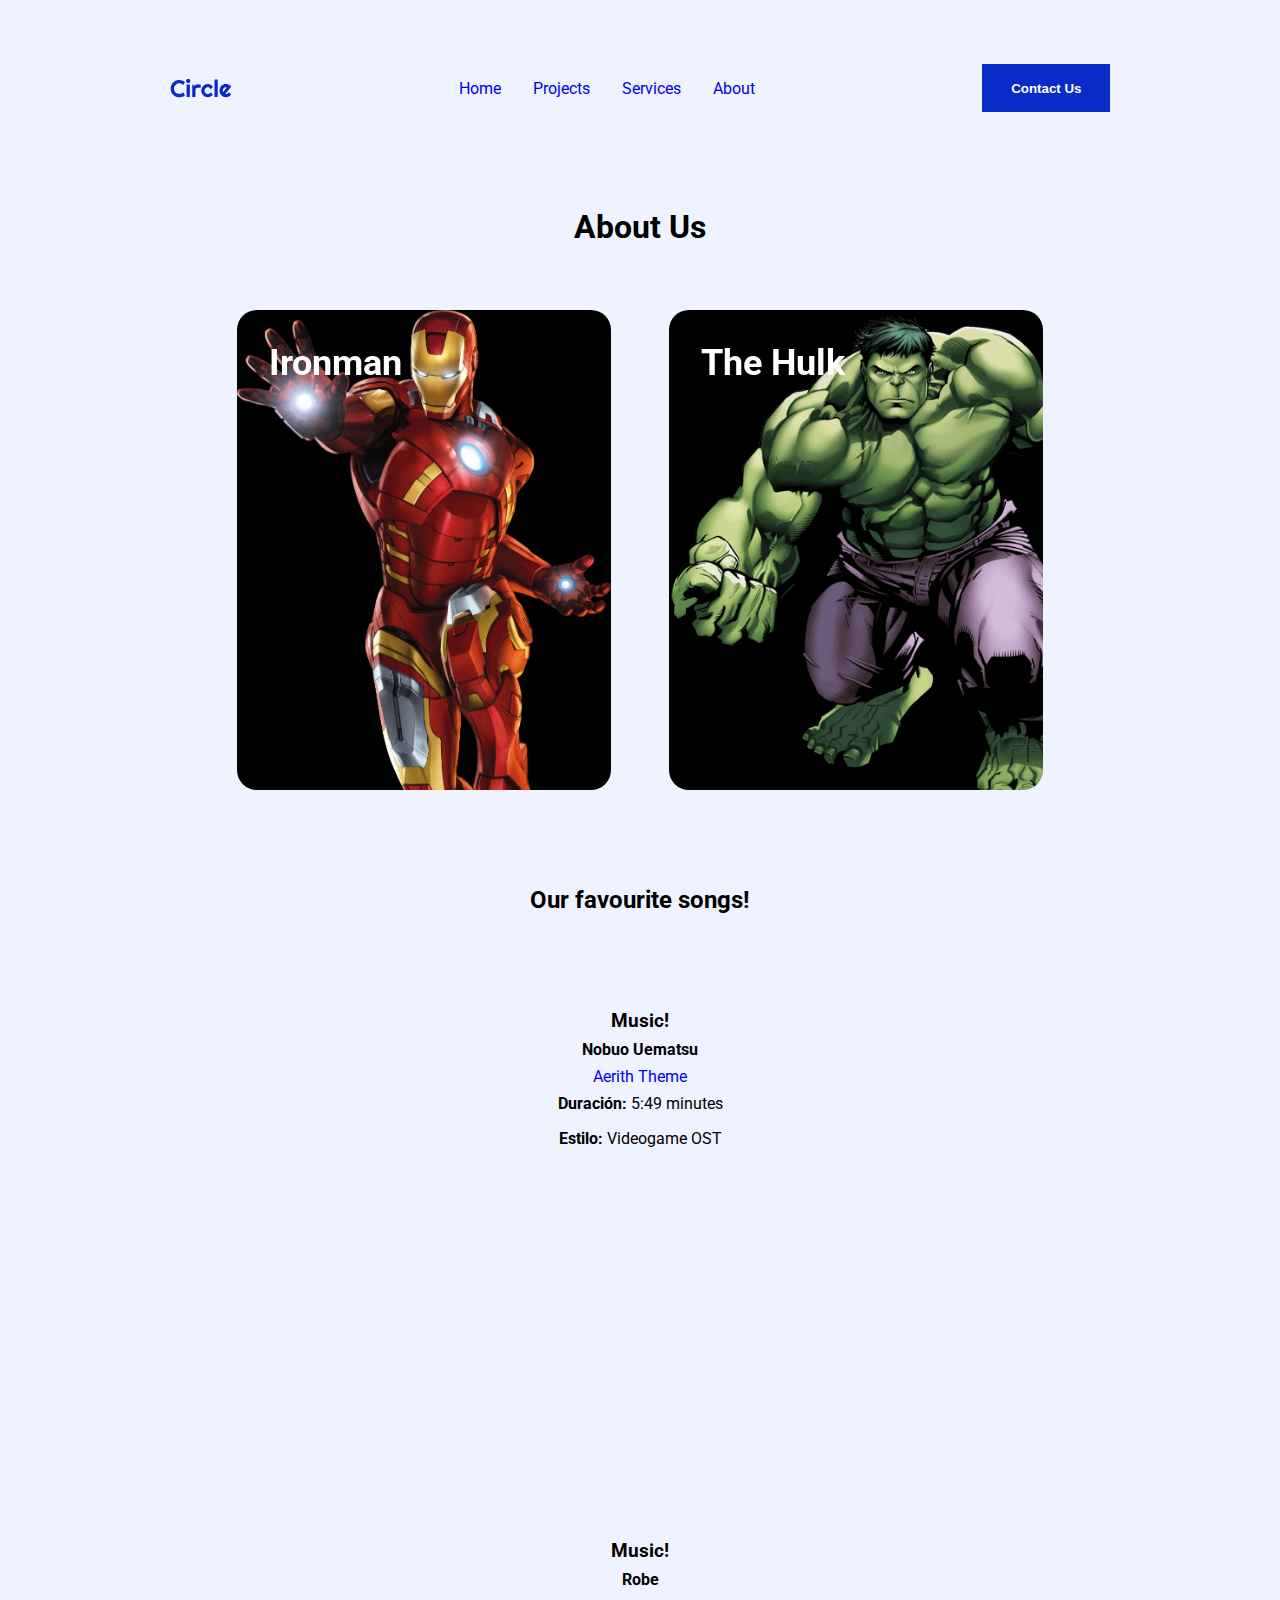
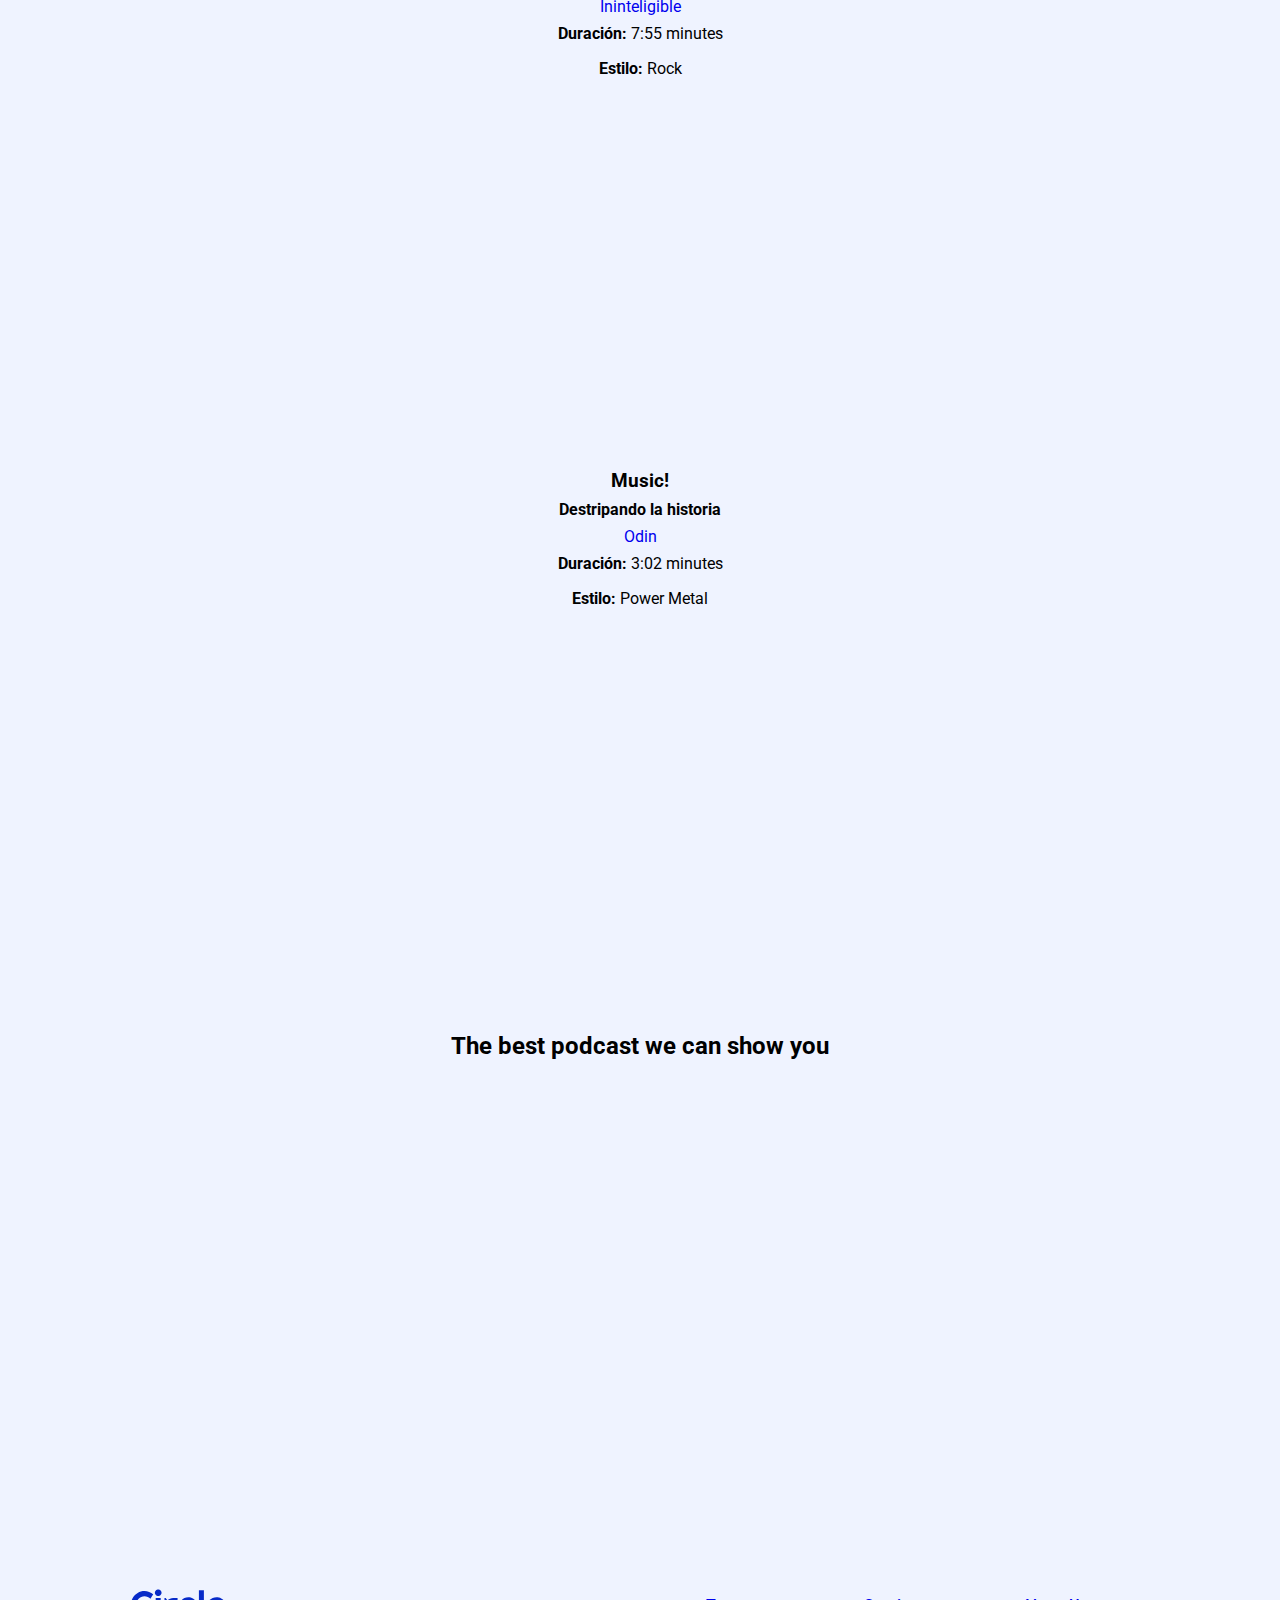
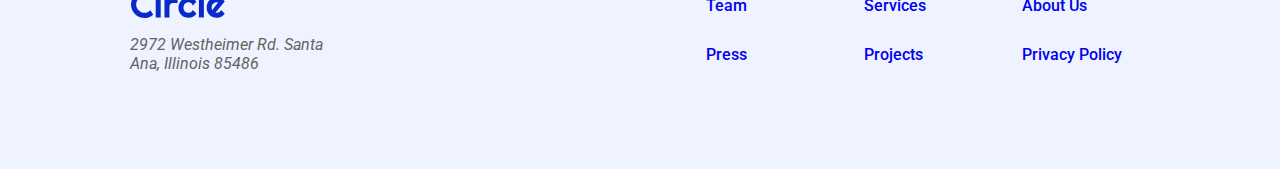
<file: aboutUs.html>
<!DOCTYPE html>
<html lang="en">
    <head>
        <meta charset="UTF-8" />
        <meta http-equiv="X-UA-Compatible" content="IE=edge" />
        <meta name="viewport" content="width=device-width, initial-scale=1.0" />
        <title>Circle Agency - About Us</title>
        <link rel="stylesheet" href="resources/styles/style.css" />

    </head>
        <!-- Tanto el loading, header y footer han sido heredados del index y no han sufrido ningun tipo de modificacion en esta pagina. -->
    <body>
        <div class="loading">
            <div class="loading-spinner"></div>
        </div>
        
        <header class="header top-nav">
            <a href="/index.html">
                <img class="header-logo" src="/resources/images/logos/circle.svg" alt="Circle Logo">
            </a>
            <input id="menu-toggle" type="checkbox" />
            <label class='menu-button-container' for="menu-toggle">
                <div class='menu-button'></div>
            </label>
                <ul class="menu">
                    <li><a href="/index.html#">Home</a></li>
                    <li><a href="/index.html#projects">Projects</a></li>
                    <li><a href="/index.html#services">Services</a></li>
                    <li><a href="/aboutUs.html">About</a></li>
                </ul>
            <a class="contactBtn" href="/contact-us.html">
                <button class="header-button button" type="button">Contact Us</button>
            </a>
        </header>

        <div id="members">
            <h1>About Us</h1>
            <!-- En esta seccion estan definidas las tarjetas de presentacion de los miembros del equipo. -->
            <section id="pictures">
                <div class="card card1">
                    <div class="card-front">
                      <h2>Ironman</h2>
                    </div>
                    <div class="card-back">
                        <h2>Long Island, New York</h2>
                        <br>
                        <p>A wealthy American business magnate, playboy, philanthropist, inventor and ingenious scientist, Anthony Edward "Tony" Stark suffers a severe chest injury during a kidnapping. When his captors attempt to force him to build a weapon of mass destruction, he instead creates a mechanized suit of armor to save his life and escape captivity. Later, Stark develops his suit, adding weapons and other technological devices he designed through his company, Stark Industries. He uses the suit and successive versions to protect the world as Iron Man. Although at first concealing his true identity, Stark eventually publicly reveals himself to be Iron Man.
                        </p>
                    </div>
                  </div>
                
                  <div class="card card2">
                    <div class="card-front">
                        <h2>The Hulk</h2>
                    </div>
                    <div class="card-back">
                        <h2>Rocinha favela, Rio de Janeiro</h2>
                        <br>
                        <p>Following his accidental exposure to gamma rays while saving the life of Rick Jones during the detonation of an experimental bomb, Banner is physically transformed into the Hulk when subjected to emotional stress, at or against his will. This transformation often leads to destructive rampages and to conflicts that complicate Banner's civilian life. The Hulk's level of strength is normally conveyed as proportionate to his level of anger. Commonly portrayed as a raging savage, the Hulk has been represented with other alter egos, from a mindless, destructive force (War), to a brilliant warrior (World-Breaker), a self-hating protector (the Devil/Immortal), a genius scientist in his own right (Doc Green), and a gangster (Joe Fixit).
                        </p>
                    </div>
                  </div>
            </section>
            <!-- En esta seccion se muestran 3 videos extraidos de youtube. El codigo fue generado directamente desde la app de youtube y adaptado al formato especifico de esta web -->
            <section id="videos">
                <h2 class="aboutUsTitle">Our favourite songs!</h2>
                <article id="video1" class="videoTags">
                    <h3>Music!</h3>
                    <h4>Nobuo Uematsu</h4>
                    <a href="https://www.youtube.com/watch?v=WVJdv-s9QWg">Aerith Theme</a>
                    <p><strong>Duración: </strong> 5:49 minutes</p>
                    <p><strong>Estilo: </strong> Videogame OST</p>
                    <iframe style="border-radius:12px" src="https://www.youtube.com/embed/WVJdv-s9QWg" title="Aerith&#39;s Theme (Final Fantasy VII)" frameborder="0" allow="accelerometer; autoplay; clipboard-write; encrypted-media; gyroscope; picture-in-picture; web-share" allowfullscreen></iframe>
                </article>
                <article id="video2" class="videoTags">
                    <h3>Music!</h3>
                    <h4>Robe</h4>
                    <a href="https://www.youtube.com/watch?v=LuSf-Eadb2s&ab_channel=Robe">Ininteligible</a>
                    <p><strong>Duración: </strong> 7:55 minutes</p>
                    <p><strong>Estilo: </strong> Rock</p>
                    <iframe style="border-radius:12px" src="https://www.youtube.com/embed/LuSf-Eadb2s" title="Robe - Ininteligible" frameborder="0" allow="accelerometer; autoplay; clipboard-write; encrypted-media; gyroscope; picture-in-picture; web-share" allowfullscreen></iframe>
                </article>
                <article id="video3" class="videoTags">
                    <h3>Music!</h3>
                    <h4>Destripando la historia</h4>
                    <a href="https://www.youtube.com/watch?v=GKnQGP67Xd0&ab_channel=PascuyRodri">Odin</a>
                    <p><strong>Duración: </strong> 3:02 minutes</p>
                    <p><strong>Estilo: </strong> Power Metal</p>
                    <iframe style="border-radius:12px" src="https://www.youtube.com/embed/GKnQGP67Xd0" title="Odín | Destripando la Historia" frameborder="0" allow="accelerometer; autoplay; clipboard-write; encrypted-media; gyroscope; picture-in-picture; web-share" allowfullscreen></iframe>
                </article>
            </section>
            <!-- En esta seccion se muestra un podcast de Spotify. El codigo fue generado directamente desde la app de Spotify y adaptado al formato especifico de esta web -->
            <section id="podcasts">
                <h2 class="aboutUsTitle">The best podcast we can show you</h2>
                <iframe style="border-radius:12px" src="https://open.spotify.com/embed/episode/7ASG4c5iiTfSa1g40dz0Og?utm_source=generator" width="100%" height="352" frameBorder="0" allowfullscreen="" allow="autoplay; clipboard-write; encrypted-media; fullscreen; picture-in-picture" loading="lazy"></iframe>
            </section>
        </div>

        <footer id="footer">
            <div class="footer-left">
                <a href="/index.html">
                    <img class="header-logo" src="/resources/images/logos/circle.svg" alt="Circle Logo">
                </a>
                <address>2972 Westheimer Rd. Santa Ana, Illinois 85486</address>
            </div>
            <div class="footer-right">
                <a href="/aboutUs.html"><div>Team</div></a>
                <a href="/index.html#services"><div>Services</div></a>
                <a href="/aboutUs.html"><div>About Us</div></a>
                <a href="/index.html#"><div>Press</div></a>
                <a href="/index.html#projects"><div>Projects</div></a>
                <a href="/index.html#"><div>Privacy Policy</div></a>
            </div>
        </footer>
        
        <script src="/resources/js/splash.js"></script>
    </body>
</html>
</file>
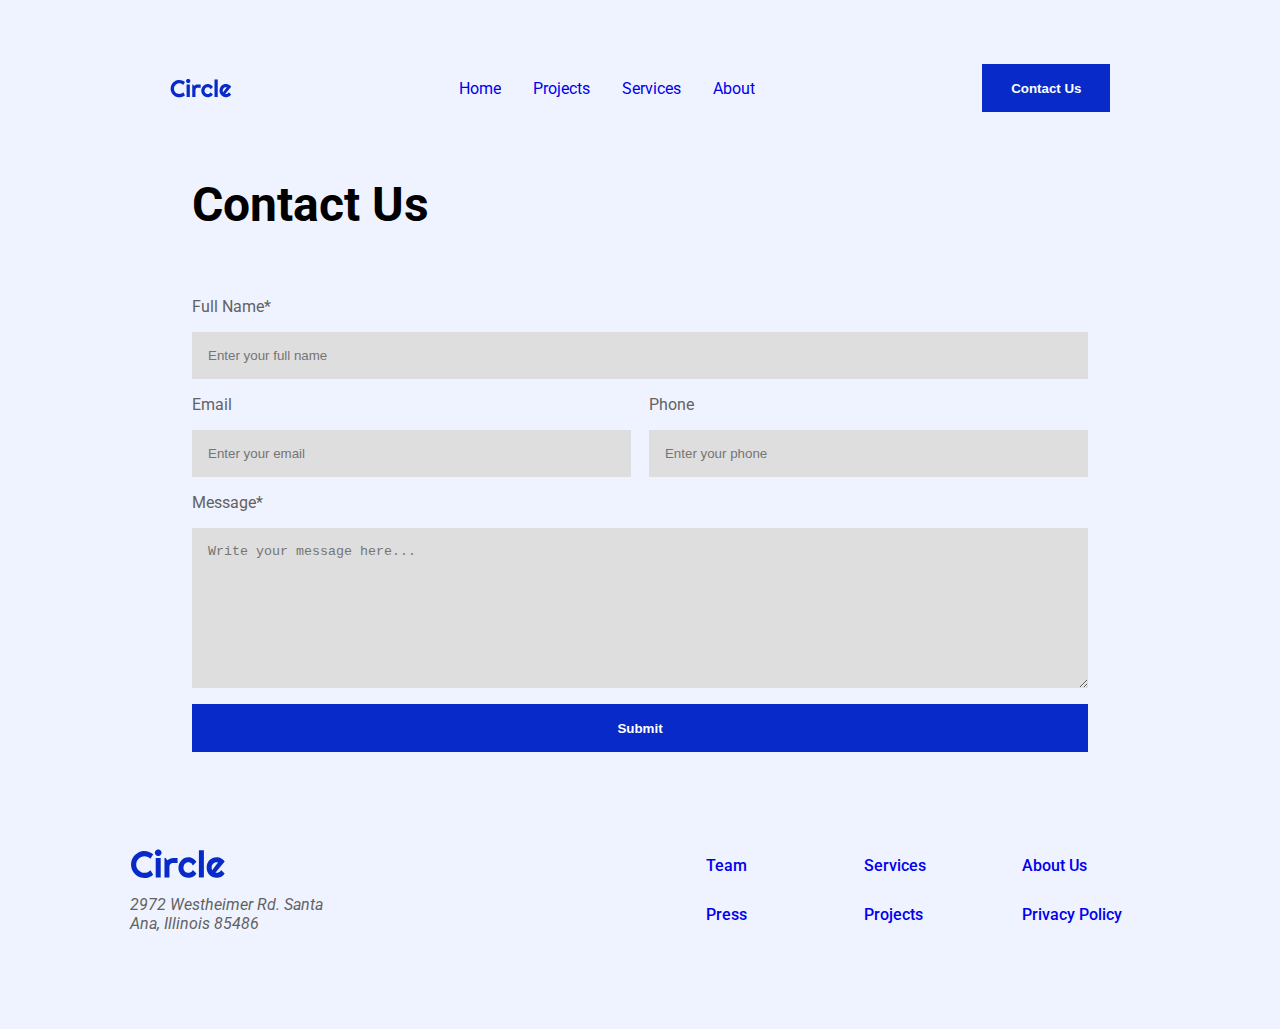
<file: contact-us.html>
<!DOCTYPE html>
<html lang="en">
    <head>
        <meta charset="UTF-8" />
        <meta http-equiv="X-UA-Compatible" content="IE=edge" />
        <meta name="viewport" content="width=device-width, initial-scale=1.0" />
        <link rel="shortcut icon" href="#">
        <title>Circle Agency - Contact Us</title>
        <link rel="stylesheet" href="resources/styles/style.css" />

    </head>
        <!-- Tanto el loading, header y footer han sido heredados del index y no han sufrido ningun tipo de modificacion en esta pagina. -->
    <body>
        <div class="loading">
            <div class="loading-spinner"></div>
        </div>
        <!-- Esta seccion solo tiene las etiquetas de los mensajes de Exito o Error al momento de enviar el formulario. 
        Las mismas se encuentran invisibles y solo se muestran momentaneamente cuando es necesario. -->
        <div class="result">
            <p id="suceedMessage" hidden = "true">Thank you! Your Message Have Been Sent.</p>
            <p id="errorMessage" hidden = "true">Something went wrong!!! Please try again.</p>
        </div>

        <header class="header top-nav">
            
            <a href="/index.html">
                <img class="header-logo" src="/resources/images/logos/circle.svg" alt="Circle Logo">
            </a>
            
            <input id="menu-toggle" type="checkbox" />
            
            <label class='menu-button-container' for="menu-toggle">
                <div class='menu-button'></div>
            </label>

                <ul class="menu">
                    <li><a href="/index.html#">Home</a></li>
                    <li><a href="/index.html#projects">Projects</a></li>
                    <li><a href="/index.html#services">Services</a></li>
                    <li><a href="/aboutUs.html">About</a></li>
                </ul>
 
            <a class="contactBtn" href="/contact-us.html">
                <button class="header-button button" type="button">Contact Us</button>
            </a>
        </header>
        <!-- Aqui tenemos el formulario de contacto. -->
        <div id="main">
            <h1 class="title">Contact Us</h1>
            <form action="" id="form">
                <label for="name">Full Name*</label>
                <input type="text" placeholder="Enter your full name" id="name"  required>
                <div class="emailAndPhone">
                    <div class="emailContainer">
                        <label for="email">Email</label>
                        <input type="email" placeholder="Enter your email" id="email" >
                    </div>
                    <div class="phoneContainer">
                        <label for="phone">Phone</label>
                        <input type="tel" placeholder="Enter your phone" id="phone" >
                    </div>
                </div>
                <label for="message">Message*</label>
                <textarea type="text" placeholder="Write your message here..." id="message" required></textarea>
                <button class="button contactButton" type="submit">Submit</button>
            </form>
        </div>

        <footer id="footer">
            <div class="footer-left">
                <a href="/index.html">
                    <img class="header-logo" src="/resources/images/logos/circle.svg" alt="Circle Logo">
                </a>
                <address>2972 Westheimer Rd. Santa Ana, Illinois 85486</address>
            </div>
            <div class="footer-right">
                <a href="/aboutUs.html"><div>Team</div></a>
                <a href="/index.html#services"><div>Services</div></a>
                <a href="/aboutUs.html"><div>About Us</div></a>
                <a href="/index.html#"><div>Press</div></a>
                <a href="/index.html#projects"><div>Projects</div></a>
                <a href="/index.html#"><div>Privacy Policy</div></a>
            </div>
        </footer>
        
        <script src="/resources/js/splash.js"></script>
        <script src="/resources/js/index.js"></script>
        <script src="/resources/js/contact.js"></script>
    </body>
</html>
</file>
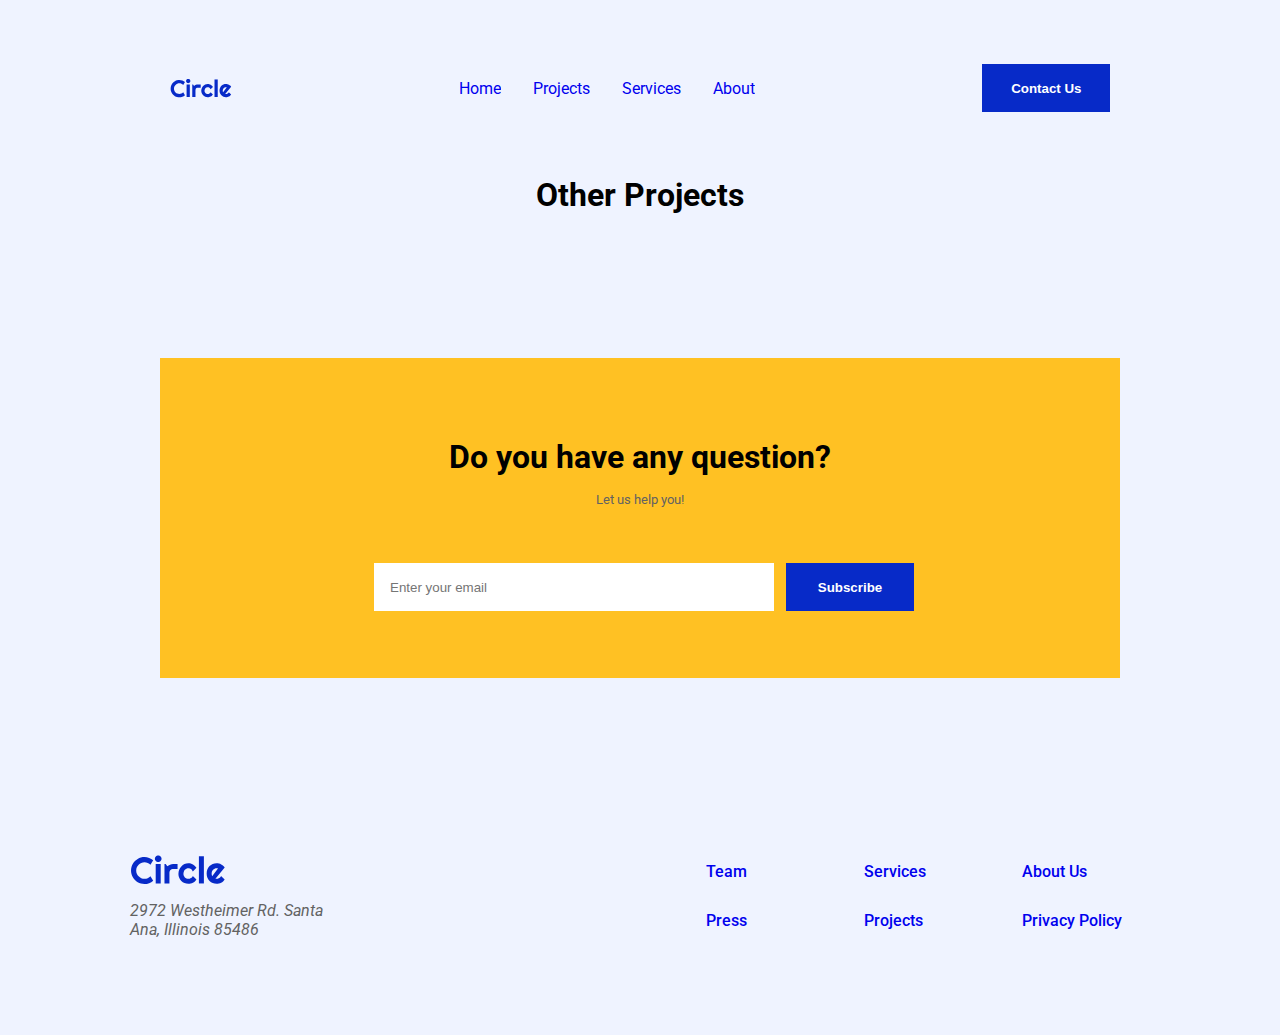
<file: project.html>
<!DOCTYPE html>
<html lang="en">
    <head>
        <meta charset="UTF-8" />
        <meta http-equiv="X-UA-Compatible" content="IE=edge" />
        <meta name="viewport" content="width=device-width, initial-scale=1.0" />
        <title>Circle Agency - Projects</title>
        <link rel="stylesheet" href="resources/styles/style.css" />

    </head>
    <!-- Tanto el loading, header, Newsletter Section y footer han sido heredados del index y no han sufrido ningun tipo de modificacion en esta pagina. -->
    <body>
        <div class="loading">
            <div class="loading-spinner"></div>
        </div>
        
        <header class="header top-nav">
            <a href="/index.html">
                <img class="header-logo" src="/resources/images/logos/circle.svg" alt="Circle Logo">
            </a>
            <input id="menu-toggle" type="checkbox" />
            <label class='menu-button-container' for="menu-toggle">
                <div class='menu-button'></div>
            </label>
                <ul class="menu">
                    <li><a href="/index.html#">Home</a></li>
                    <li><a href="/index.html#projects">Projects</a></li>
                    <li><a href="/index.html#services">Services</a></li>
                    <li><a href="/aboutUs.html">About</a></li>
                </ul>
            <a class="contactBtn" href="/contact-us.html">
                <button class="header-button button" type="button">Contact Us</button>
            </a>
        </header>
        <!-- Esta etiqueta se usa de referencia para insertar el proyecto principal al cargar la pagina apartir de un link en la pagina index.html 
        El id del proyecto se extrae directamente desde la URL -->
        <div id="mainProject"></div>
        <section class="projects-container">
            <h2 class="title">Other Projects</h2>
            <!-- Esta etiqueta se usa de referencia para insertar 3 proyectos aleatorios al cargar la pagina -->
            <div class="articles-container"></div>
        </section>

        <section class="newsletter">
            <form action="">
                <h2>Do you have any question?</h2>
                <p>Let us help you!</p>
                <input id="suscribe_input" inputmode="email" placeholder="Enter your email"></input>
                <button class="button" type="submit">Subscribe</button>
            </form>
        </section>

        <footer id="footer">
            <div class="footer-left">
                <a href="/index.html">
                    <img class="header-logo" src="/resources/images/logos/circle.svg" alt="Circle Logo">
                </a>
                <address>2972 Westheimer Rd. Santa Ana, Illinois 85486</address>
            </div>
            <div class="footer-right">
                <a href="/aboutUs.html"><div>Team</div></a>
                <a href="/index.html#services"><div>Services</div></a>
                <a href="/aboutUs.html"><div>About Us</div></a>
                <a href="/index.html#"><div>Press</div></a>
                <a href="/index.html#projects"><div>Projects</div></a>
                <a href="/index.html#"><div>Privacy Policy</div></a>
            </div>
        </footer>
        
        <script src="/resources/js/splash.js"></script>
        <script src="/resources/js/project.js"></script>
    </body>
</html>
</file>
<file: resources/styles/style.css>
@import url("https://fonts.googleapis.com/css2?family=Cinzel&family=Roboto:wght@100;300;400;500&display=swap");

:root {
  --primary: #072ac8;
}

html {
  scroll-behavior: smooth;
}

* {
  margin: 0;
  padding: 0;
  box-sizing: border-box;
}

body {
  font-family: "Roboto", sans-serif;
  background-color: rgb(239, 243, 255);
  display: flex;
  flex-direction: column;
  align-items: center;
  justify-content: space-around;
}

a { 
  text-decoration: none;  
}

/* ------------------------------------------------------------------------ */
/* ------------------------------ INDEX html ------------------------------ */
/* ------------------------------------------------------------------------ */

/* ------------------------------ Splash page ------------------------------ */

.loading {
  position: fixed;
  top: 0;
  left: 0;
  width: 100%;
  height: 100%;
  background-color: #fff;
  z-index: 9999;
  display: flex;
  justify-content: center;
  align-items: center;
}

.loading-spinner {
  border: 10px solid #f9f9f9;
  border-top: 10px solid #072ac8;
  border-radius: 50%;
  width: 300px;
  height: 300px;
  animation: spin 1s linear infinite;
}

@keyframes spin {
  0% { transform:matrix(1)(0deg); }
  100% { transform: rotate(360deg); }
} 

/* ------------------------------ Back to TOP button ------------------------------ */

#scrollToTopBtn {
  display: none; /* button initially hidden */
  position: fixed;
  bottom: 0;
  cursor: pointer;
  padding: 1rem;
  font-size: 16px;
  background-color: black;
  color: white;
  font-weight: bold;
  width: 100%;
  z-index: 999;
}

/* ------------------------------ Header Section ------------------------------ */

.header {
  width: 100%;
  display: flex;
  justify-content:space-around;
  align-items: center;
  padding: 4rem;
}

.header-menu {
  display: inline-block;
  align-items: center;
  text-align: center;
}

.header-menu ul {
  list-style-type: none;
  margin: 0;
  padding: 0;
}

.header-menu li {
  display: inline-block;
}

.header-menu li a {
  display: block;
  padding: 10px 20px;
  text-decoration: none;
  color: #626262;
  font-weight: bold;
}

.header-menu li a:hover {
  color: #072ac8;
}

.header-logo {
  display: flex;
  justify-content: left;
  align-items: left;
}

.header-button {
  display: flex;
  justify-content: center;
  align-items: center;
  text-align: center;
}

.button {
  width: 8rem;
  height: 3rem;
  border: none;
  font-weight: 700;
  color: white;
  background-color: #072ac8;
  cursor: pointer;
}

.button:hover {
  background-color: rgb(36, 36, 36);
}

/* ------------------------------ Hero Section ------------------------------ */

.hero {
  display: flex;
  justify-content: space-around;
  max-width: 60rem;
}

.hero-content {
  padding-top: 2rem;
  max-width: 40rem;
}

.hero h1 {
  font-size: 3.5rem;
  margin-bottom: 1.5rem;
}

.hero p {
  color: #626262;
  font-size: 1.2rem;
  margin: 1rem 4rem 3rem 0rem;
}

.hero label {
  color: #626262;
  font-weight: 500;
  padding-left: 8rem;
  padding-right: 0.5rem;
}

.hero-button {
  display: inline;
}

.hero-img-container {
  max-width: 30rem;
  position: relative;
}

.hero-img {
  height: 30rem;
}

.hero-img-card1 {
  height: 16rem;
  position: absolute;
  right: 250px;
  bottom: 250px;
}

.hero-img-card2 {
  height: 16rem;
  position: absolute;
  top: 350px;
  left: 270px;
}
/* ------------------------------ Carousel Section ------------------------------ */

.carousel {
  max-width: 60rem;
  overflow: hidden;
  padding-top: 10rem;
  padding-bottom: 5rem;
}

.carousel-inner {
  display: flex;
  max-width: 80rem;
  animation: carousel-animation 20s linear infinite;
}

@keyframes carousel-animation {
  0% {
    transform: translateX(0);
  }
  100% {
    transform: translateX(-233.5%);
  }
}

.carousel-item {
  flex: 0 0 33.33%;
  align-items:center;
  justify-content: center;
}

.carousel-item img {
  width: 50%;
  height: auto;
  filter: grayscale(100%);
}

.carousel-item img:hover {
  filter: grayscale(0%);
}

/* ------------------------------ Projects Section ------------------------------ */

.projects-container {
  display: flex;
  max-width: 63rem;
  flex-direction: column;
  justify-content:space-between;
  align-content: center;
}

.title {
  font-size: 2rem;
  padding-bottom: 4rem;
}

.articles-container {
  display: flex;
  flex-direction: row;
  justify-content: space-between;
  align-items: center;
  flex-wrap: wrap;
  justify-content:space-around;
  padding: 0rem 0rem;
}

.article {
  background-color: white;
  max-width: 19.5rem;
  padding: 2rem;
  height: 30rem;
  margin: 0.5rem;
  position: relative;
}

.article h2 {
  font-size: 1rem;
  padding-top: 12rem;
}

.article p {
  padding: 1rem 0rem;
}

.article a {
  text-decoration: none;
  font-weight: 500;
}

.project-img {
  width: 100%;
  height: 12rem;
  position: absolute;
  top: 0;
  left: 0;
}

/* ------------------------------ Testimonials Section ------------------------------ */

.testimonial { 
  background-color: rgb(38, 45, 78);
  background-image: url("/resources/images/testimonial-section/orbit.png");
  background-size: cover;
  display: flex;
  flex-direction: row;
  justify-content:space-between;
  align-items: stretch;
  max-width: 80rem;
  height: 28rem;
  margin: 2rem;
}

.central-text {
  text-align: center;
  display: flex;
  flex-direction: column;
  justify-content: space-around;
  flex-grow: 2;
}

.central-text h3 {
  color: white;
  font-size: 1.7rem;
}

.central-text q {
  color: rgb(205, 187, 0);
  font-size: 1.2rem;
}

.left-images {
  display: flex;
  flex-direction: column;
  justify-content: center;
  align-items:center;
  flex-grow: 1;
}

.right-images {
  display: flex;
  flex-direction: column;
  justify-content: center;
  align-items:center;
  flex-grow: 1;
}

.emoji {
  width: 8rem;
  margin: 1rem;
}

.author-profile img {
  width:40px;
  height:40px;
  border-radius:20px; 
}

#author {
  color: rgb(126, 162, 230);
  font-size: 0.85rem;
}

#authorWeb {
  color: white;
  font-size: 0.7rem;
}

/* ------------------------------ Services Section ------------------------------ */

#services { 
  max-width: 60rem;
  margin: 2rem;
}

.services-container {
  display: flex;
}

.tag {
  background-color: white;
  margin: 0.5rem;
  padding: 1.5rem;
  width: 20rem;
  height: 20rem;
}

.tag img {
  background-color: rgb(216, 233, 239);
  width:60px;
  height:60px;
  padding: 0.7rem;
  border-radius:30px;
  margin: 1rem;
}

.tag h3 {
  padding: 1rem 0rem;
  font-size: 1rem;
}

.tag p {
  padding: 1.4rem 0rem;
}

.tag a {
  text-decoration: none;
  color: #072ac8;
  font-weight: 500;
}

/* ------------------------------ Newsletter Section ---------------------------- */

.newsletter {
  background-color: #ffc123;
  width: 100%;
  max-width: 60rem;
  height: 20rem;
  display: flex;
  flex-shrink: 1;
  flex-direction: column;
  justify-items: center;
  align-items: center;
  text-align: center;
  padding: 5rem;
  margin: 5rem;
}

.newsletter h2 {
  font-size: 2rem;
  padding-bottom: 1rem;
}

.newsletter p {
  font-size: 0.8rem;
  color: #626262;
  padding-bottom: 3rem;
}

.newsletter input {
  width: 25rem;
  height: 3rem;
  border: none;
  padding: 1rem;
  margin: 0.5rem;
}

/* ------------------------------ Footer ------------------------------ */

#footer {
  display: flex;
  justify-content: space-around;
  align-items: center;
  flex-wrap: wrap;
  width: 100%;
  margin: 6rem 0rem;
  padding: 0rem 0.3rem;
}

.footer-left img {
  width: 6rem;
}

.footer-left address {
  color: #626262;
  width: 60%;
  padding-top: 1rem;
}

.footer-right {
  width: 35%;
  display: grid;
  grid-template-columns: repeat(3, 1fr);
  grid-template-rows: repeat(2, 1fr);
  grid-column-gap: 30px;
  grid-row-gap: 30px;
}

.footer-right a {
  font-weight: 500;
}

/* ------------------------------------------------------------------------------- */
/* -------------------------------- PROJECT html --------------------------------- */
/* ------------------------------------------------------------------------------- */

.mainArticle {
  display: flex;
  flex-direction: column;
  align-items: center;
  justify-content: space-around;
  max-width: 60rem;
  margin: 3rem;
}

.mainArticle h2 {
  font-size: 3.5rem;
  width: 100%;
}

.subtitle {
  display: flex;
  flex-direction: row;
  justify-content: space-between;
  font-size: 1.1rem;
  color: #626262;
  margin-top: 2rem;
  width: 100%;
}

.articleSubtitle {
  width: 50%;
}

.date {
  width: 15%;
}

#mainProject img {
  width: 100%;
  height: 25rem;
  margin: 4rem 0rem;
  object-fit: cover;
}

/* ----------------------------------------------------------------------------- */
/* ------------------------------ CONTACT-US html ------------------------------ */
/* ----------------------------------------------------------------------------- */

#main {
width: 70%;
max-width: 60rem;
}

#main h1 {
  font-size: 3rem;
}

#form {
  display: flex;
  flex-direction: column;
}

#form label {
  color: #626262;
}

#form input {
  background-color: rgb(222, 222, 222);
  border: none;
  padding: 1rem;
}

#name {
  width: 100%;
  margin: 1rem 0rem;
}

.emailAndPhone {
  display: flex;
  justify-content: space-between;
}

.emailContainer {
  width: 49%;
}

.phoneContainer {
  width: 49%;
}
#email {
  width: 100%;
  margin: 1rem 0rem;
}

#phone {
  width: 100%;
  margin: 1rem 0rem;
}

#message {
  font-family:monospace;
  width: 100%;
  height: 10rem;
  margin: 1rem 0rem;
  vertical-align: top;
  resize: vertical;
  background-color: rgb(222, 222, 222);
  border: none;
  padding: 1rem;
}

.contactButton {
  width: 100%;
}

.result {
  width: 100%;
  position: fixed;
  top: 0;
}

#suceedMessage {
  background-color: rgb(14, 193, 14);
  width: 100%;
  height: 3rem;
  padding: 1rem;
  color: white;
  text-align: start;
}

#errorMessage {
  background-color: rgb(193, 14, 14);
  width: 100%;
  height: 3rem;
  padding: 1rem;
  color: white;
  text-align: start;
}

/* -------------------------------------------------------------------------------- */
/* ------------------------------ About US html ----------------------------------- */
/* -------------------------------------------------------------------------------- */

.aboutUsTitle {
  margin: 4rem 0rem;
}

#members {
  display: flex;
  flex-direction: column;
  align-items: center;
  max-width: 60rem;
  width: 100%;
}

#members h1 {
  margin: 2rem;
}

#pictures {
  display: flex;
  align-items: center;
  flex-wrap: wrap;
  justify-content: space-around;
  max-width: 60rem;
  width: 90%;
}

.card1 .card-front{
  height: 30rem;
  padding: 2rem;
  font-size: 1.5rem;
  color: white;
  background-color: #000000;
  background-image: url("/resources/images/aboutus-section/1.png");
  background-size: cover;
}

.card2 .card-front{
  height: 30rem;
  padding: 2rem;
  font-size: 1.5rem;
  color: white;
  background-color: #000000;
  background-image: url("/resources/images/aboutus-section/2.png");
  background-size: cover;
}

.card {
  width: 23.4rem;
  height: 30rem;
  perspective: 800px;
  margin: 2rem 0rem;
}

.card-front,
.card-back {
  position: absolute;
  width: 100%;
  height: 100%;
  backface-visibility: hidden;
  transition: transform 0.6s;
  border-radius: 20px;
}

.card-front {
  background-color: #f2f2f2;
  transform: rotateY(0deg);
}

.card-back {
  color: white;
  padding: 2rem;
  font-weight: lighter;
  font-size: 0.8rem;
  background-color: #3a3a3a;
  transform: rotateY(180deg);
}

.card:hover .card-front {
  transform: rotateY(180deg);
}

.card:hover .card-back {
  transform: rotateY(0deg);
}

#videos {
  width: 100%;
  max-width: 60rem;
  display: flex;
  flex-direction: column;
  align-items: center;
}

#videos article {
  width: 100%;
  max-width: 60rem;
  padding: 2rem 0rem;
  display: flex;
  flex-direction: column;
  align-items: center;
}

#videos iframe {
  width: 90%;
  max-width: 30rem;
  height: 20rem;
}

.videoTags p {
  padding: 0.5rem 0rem;
}


.videoTags h4 {
  padding: 0.5rem 0rem;
}

#podcasts {
  width: 90%;
  max-width: 60rem;
  display: flex;
  flex-direction: column;
  align-items: center;
  margin-bottom: 1rem;
}

#podcasts iframe {
  max-width: 38rem;
}

/* --------------------------------------------------------------------------- */
/* ------------------------------ MEDIA QUERIES ------------------------------ */
/* --------------------------------------------------------------------------- */



/* ------------------------------ Smaller than 990px (tablet) ---------------------------- */

@media (max-width: 990px) {

/* -----------------------------------Hero Section - Smaller than 990px (tablet) ---------------------------------------- */

  .hero {
    display: flex;
    flex-direction: column;
    justify-content: center;
    align-items: center;
    max-width: 60rem;
  }
  
  .hero-content {
    padding-top: 2rem;
    padding-bottom: 6rem;
    max-width: 40rem;
  }
  
  .hero h1 {
    font-size: 3.5rem;
    margin-bottom: 1.5rem;
  }
  
  .hero p {
    color: #626262;
    text-align: center;
    font-size: 1.2rem;
    margin: 1rem 4rem 3rem 0rem;
  }
  
  .hero label {
    color: #626262;
    font-weight: 500;
    padding-left: 8rem;
    padding-right: 0.5rem;
  }
  
  .hero-button {
    display: inline;
  }
  
  .hero-img-container {
    max-width: 30rem;
    position: relative;
  }
  
  .hero-img {
    max-height: 30rem;
  }
  
  .hero-img-card1 {
    height: 16rem;
    position: absolute;
    right: 250px;
    bottom: 250px;
  }
  
  .hero-img-card2 {
    height: 16rem;
    position: absolute;
    top: 350px;
    left: 270px;
  }

/* ----------------------------------- Carousel Section - Smaller than 990px (tablet) ---------------------------------------- */

  .carousel {
    display: flex;
    align-items: center;
    padding-top: 5rem;
    padding-bottom: 1rem;
    padding-left: 5rem;
  }

  .carousel-inner {
    display: flex;
    flex-wrap: wrap;
    max-width: 60rem;
    align-items: center;
    justify-content: center;
    animation: none;
  }

  @keyframes carousel-animation {}

  .carousel-item {
    padding-bottom: 3rem;
    align-items:center;
    justify-content: center;
  }

  .carousel-item img {
    width: 40%;
    height: auto;
    filter: grayscale(0%);
  }

  .secondRound {
    display: none;
  }

/* ----------------------------------- Projects Section - Smaller than 990px (tablet) ---------------------------------------- */

  .projects-container {
    display: flex;
    max-width: 53rem;
    flex-direction: column;
    justify-content:space-between;
    align-content: center;
    
  }

  .title {
    font-size: 2rem;
    padding-bottom: 2rem;
    margin-left: 2rem;
  }

  .articles-container {
    display: flex;
    flex-direction: row;
    align-items: start;
    flex-wrap: wrap;
    justify-content:start;
    padding: rem 0rem;
  }

  .article {
    background-color: white;
    padding: 2rem;
    height: 30rem;
    margin: 1.0rem;
    position: relative;
  }

  .article h2 {
    font-size: 1rem;
    padding-top: 12rem;
  }

  .article p {
    padding: 2rem 0rem;
  }

  .article a {
    text-decoration: none;
    font-weight: 500;
  }

  .project-img {
    height: 12rem;
    object-fit: cover;
    position: absolute;
    top: 0;
    left: 0;
  }

/* ----------------------------------- Testimonial Section - Smaller than 990px (tablet) ---------------------------------------- */

  .testimonial { 
    background-color: rgb(47, 44, 59);
    background-image: url("/Projects/Project1/resources/images/testimonial-section/orbit.png");
    background-size: cover;
    display: flex;
    flex-direction: row;
    justify-content:space-between;
    align-items: stretch;
    max-width: 53rem;
    height: 28rem;
    margin: 2rem;
  }

/* ----------------------------------- Services Section - Smaller than 990px (tablet) ---------------------------------------- */

  #services { 
    max-width: 53rem;
    margin: 2rem;
  }

  .services-container {
    display: flex;
    flex-wrap: wrap;
  }

  .tag {
    background-color: white;
    margin: 0.5rem;
    padding: 1.5rem;
    width: 15rem;
    height: 22rem;
  }

  .tag img {
    background-color: rgb(216, 233, 239);
    width:60px;
    height:60px;
    padding: 0.7rem;
    border-radius:30px;
    margin: 1rem;
  }

  .tag h3 {
    padding: 1rem 0rem;
    font-size: 1rem;
  }

  .tag p {
    padding: 1.4rem 0rem;
  }

  .tag a {
    text-decoration: none;
    color: #072ac8;
    font-weight: 500;
  }

/* ----------------------------------- Newsletter Section - Smaller than 990px (tablet) ---------------------------------------- */

  .newsletter {
    background-color: #ffc123;
    width: 100%;
    max-width: 60rem;
    height: 20rem;
    display: flex;
    flex-shrink: 1;
    flex-direction: column;
    justify-items: center;
    align-items: center;
    text-align: center;
    padding: 5rem;
    margin: 5rem;
  }

  .newsletter h2 {
    font-size: 2rem;
    padding-bottom: 1rem;
  }

  .newsletter p {
    font-size: 0.8rem;
    color: #626262;
    padding-bottom: 3rem;
  }

  .newsletter input {
    width: 25rem;
    height: 3rem;
    border: none;
    padding: 1rem;
    margin: 0.5rem;
  }
 
}

/* ------------------------- Smaller than 766px (mobile) ------------------------- */

@media (max-width: 766px) {
  
/* ---------------------------- Hero Section - Smaller than 766px (mobile) ------------------------------- */

  .hero {
    display: flex;
    flex-direction: column;
    justify-content: center;
    align-items: center;
    max-width: 60rem;
  }
  
  .hero-content {
    padding-top: 2rem;
    padding-bottom: 6rem;
    max-width: 40rem;
  }
  
  .hero h1 {
    text-align: center;
    padding: 1rem 2rem;
    font-size: 2.2rem;
    margin-bottom: 1.5rem;
  }
  
  .hero p {
    color: #626262;
    text-align: center;
    font-size: 1.2rem;
    margin: 1rem 4rem 3rem 3rem;
  }
  
  .hero label {
    color: #626262;
    font-weight: 500;
    padding-left: 5rem;
    padding-right: 0.5rem;
  }
  
  .hero-button {
    display: inline;
  }
  
  .hero-img-container {
    max-width: 30rem;
    position: relative;
  }
  
  .hero-img {
    max-height: 25rem;
  }
  
  .hero-img-card1 {
    display: none;
    height: 16rem;
    position: absolute;
    right: 250px;
    bottom: 250px;
  }

  .hero-img-card2 {
    display: none;
    height: 16rem;
    position: absolute;
    top: 350px;
    left: 270px;
  }

/* ------------------------------Projects Section - Smaller than 766px (mobile) ------------------------------- */

  .projects-container {
    display: flex;
    max-width: 53rem;
    flex-direction: column;
    justify-content:space-between;
    align-content: center;
    margin: 2rem 0rem;
  }

  .mainArticle h2 {
    font-size: 2rem;
  }
  
  .articleSubtitle {
    width: 60%;
    font-size: 1rem;
  }

  .date {
    width: 40%;
    font-size: 1rem;
  }

  .title {
    font-size: 2rem;
    padding-bottom: 2rem;
    margin-left: 2rem;
  }

  .articles-container {
    display: flex;
    flex-direction: column;
    align-items: center;
    flex-wrap: wrap;
    justify-content:start;
    padding: rem 0rem;
  }

  .article {
    background-color: white;
    padding: 2rem;
    height:fit-content;
    margin: 1.0rem;
    position: relative;
  }

  .article h2 {
    font-size: 1rem;
    padding-top: 12rem;
  }

  .article p {
    padding: 2rem 0rem;
  }

  .article a {
    text-decoration: none;
    font-weight: 500;
  }

  .project-img {
    height: 12rem;
    object-fit: cover;
    position: absolute;
    top: 0;
    left: 0;
  }

/* ------------------------ Testimonial Section - Smaller than 766px (mobile) ----------------------------- */

  .testimonial { 
    background-color: rgb(47, 44, 59);
    background-image: url("/Projects/Project1/resources/images/testimonial-section/orbit.png");
    background-size: cover;
    display: flex;
    flex-direction: row;
    justify-content:space-between;
    align-items: stretch;
    max-width: 53rem;
    height: 23rem;
    margin: 2rem 0rem;
  }

  .central-text {
    padding: 2rem 2rem;
    text-align: center;
    display: flex;
    flex-direction: column;
    justify-content: space-around;
    flex-grow: 2;
  }

  .left-images {
    display: none;
  }
  
  .right-images {
    display: none;
  }

/* ------------------------- Services Section - Smaller than 766px (mobile) --------------------------- */

  .services-container {
    justify-content: center;
  }

  .tag {
    width: 80%;
    height: auto;
  }

/* --------------------------- Newsletter Section - Smaller than 766px (mobile) --------------------------- */

  .newsletter {
    background-color: #ffc123;
    width: 100%;
    max-width: 60rem;
    height: 20rem;
    display: flex;
    flex-direction: column;
    padding: 3rem;
    margin: 5rem;
  }

  .newsletter h2 {
    font-size: 2rem;
    padding-bottom: 1rem;
  }

  .newsletter p {
    font-size: 0.8rem;
    color: #626262;
    padding-bottom: 1rem;
  }

  .newsletter input {
    width: 90%;
    height: 3rem;
    border: none;
    padding: 1rem;
    margin: 1rem;
  }

  .newsletter .button {
    width: 90%;
  }

/* --------------------------- Footer Section - Smaller than 766px (mobile) --------------------------- */

  #footer {
    display: flex;
    flex-direction: column;
    justify-items: center;
    width: 100%;
    margin: 0rem;
    padding-bottom: 6rem;
  }
  
  .footer-left {
    display: flex;
    flex-direction: column;
    align-items: center;
    margin-bottom: 2rem;
    margin-top: 3rem;
  }

  .footer-left address {
    text-align: center;
    color: #626262;
    padding-top: 1rem;
  }
  
  .footer-right {
    width: 60%;
  }

  .footer-right a {
    text-align: center;
  }

/* --------------------------- Contact Us HTML - Smaller than 766px (mobile) --------------------------- */

  #main {
    width: 95%;
  }
    
  #main h1 {
    font-size: 2rem;
  }

  .emailAndPhone {
    display: flex;
    flex-direction: column;
    width: auto;
  }
  
  .emailContainer {
    width: auto;
  }
  
  .phoneContainer {
    width: auto;
  }
}
/* ------------------------------ Hamburguer menu ------------------------------ */

.menu {
  display: flex;
  flex-direction: row;
  list-style-type: none;
  margin: 0;
  padding: 0;
}

.menu > li {
  margin: 0 1rem;
  overflow: hidden;
}

.menu-button-container {
  display: none;
  height: 100%;
  width: 30px;
  cursor: pointer;
  flex-direction: column;
  justify-content: center;
  align-items: center;
}

#menu-toggle {
  display: none;
}

.menu-button,
.menu-button::before,
.menu-button::after {
  display: block;
  background-color: #646464;
  position: absolute;
  height: 4px;
  width: 30px;
  transition: transform 400ms cubic-bezier(0.23, 1, 0.32, 1);
  border-radius: 2px;
}

.menu-button::before {
  content: '';
  margin-top: -8px;
}

.menu-button::after {
  content: '';
  margin-top: 8px;
}

#menu-toggle:checked + .menu-button-container .menu-button::before {
  margin-top: 0px;
  transform: rotate(405deg);
}

#menu-toggle:checked + .menu-button-container .menu-button {
  background: rgba(151, 151, 151, 0);
}

#menu-toggle:checked + .menu-button-container .menu-button::after {
  margin-top: 0px;
  transform: rotate(-405deg);
}

/* ------------------------------ Hamburguer menu - Smaller than 990px (tablet)------------------------------ */

@media (max-width: 990px) {
  
  .header {
    padding: 1rem;
    width: 90%;
    justify-content: space-between;
  }
  
  .menu-button-container {
    display: flex;
  }

  .contactBtn {
    display: none;
  }

  .menu {
    position: absolute;
    top: 0;
    margin-top: 50px;
    left: 0;
    flex-direction: column;
    width: 100%;
    justify-content: center;
    align-items: center;
  }
  
  #menu-toggle ~ .menu li {
    height: 0;
    margin: 0;
    padding: 0;
    border: 0;
    transition: height 400ms cubic-bezier(0.23, 1, 0.32, 1);
  }
  
  .menu > li a{
    font-size: 0.9rem;
    color: #3a3a3a;
    font-weight: 500;
  }

  #menu-toggle:checked ~ .menu li {
    border: 1px solid #aaaaaa;
    height: 2.5em;
    padding: 0.5em;
    transition: height 400ms cubic-bezier(0.23, 1, 0.32, 1);
  }
  
  .menu > li {
    display: flex;
    justify-content: center;
    margin: 0;
    padding: 0.5em 0;
    width: 100%;
    color: white;
    background-color: #aaaaaa;
    z-index: 999;
  }
  
  .menu > li:not(:last-child) {
    border-bottom: 1px solid #444;
  }

}
</file>
